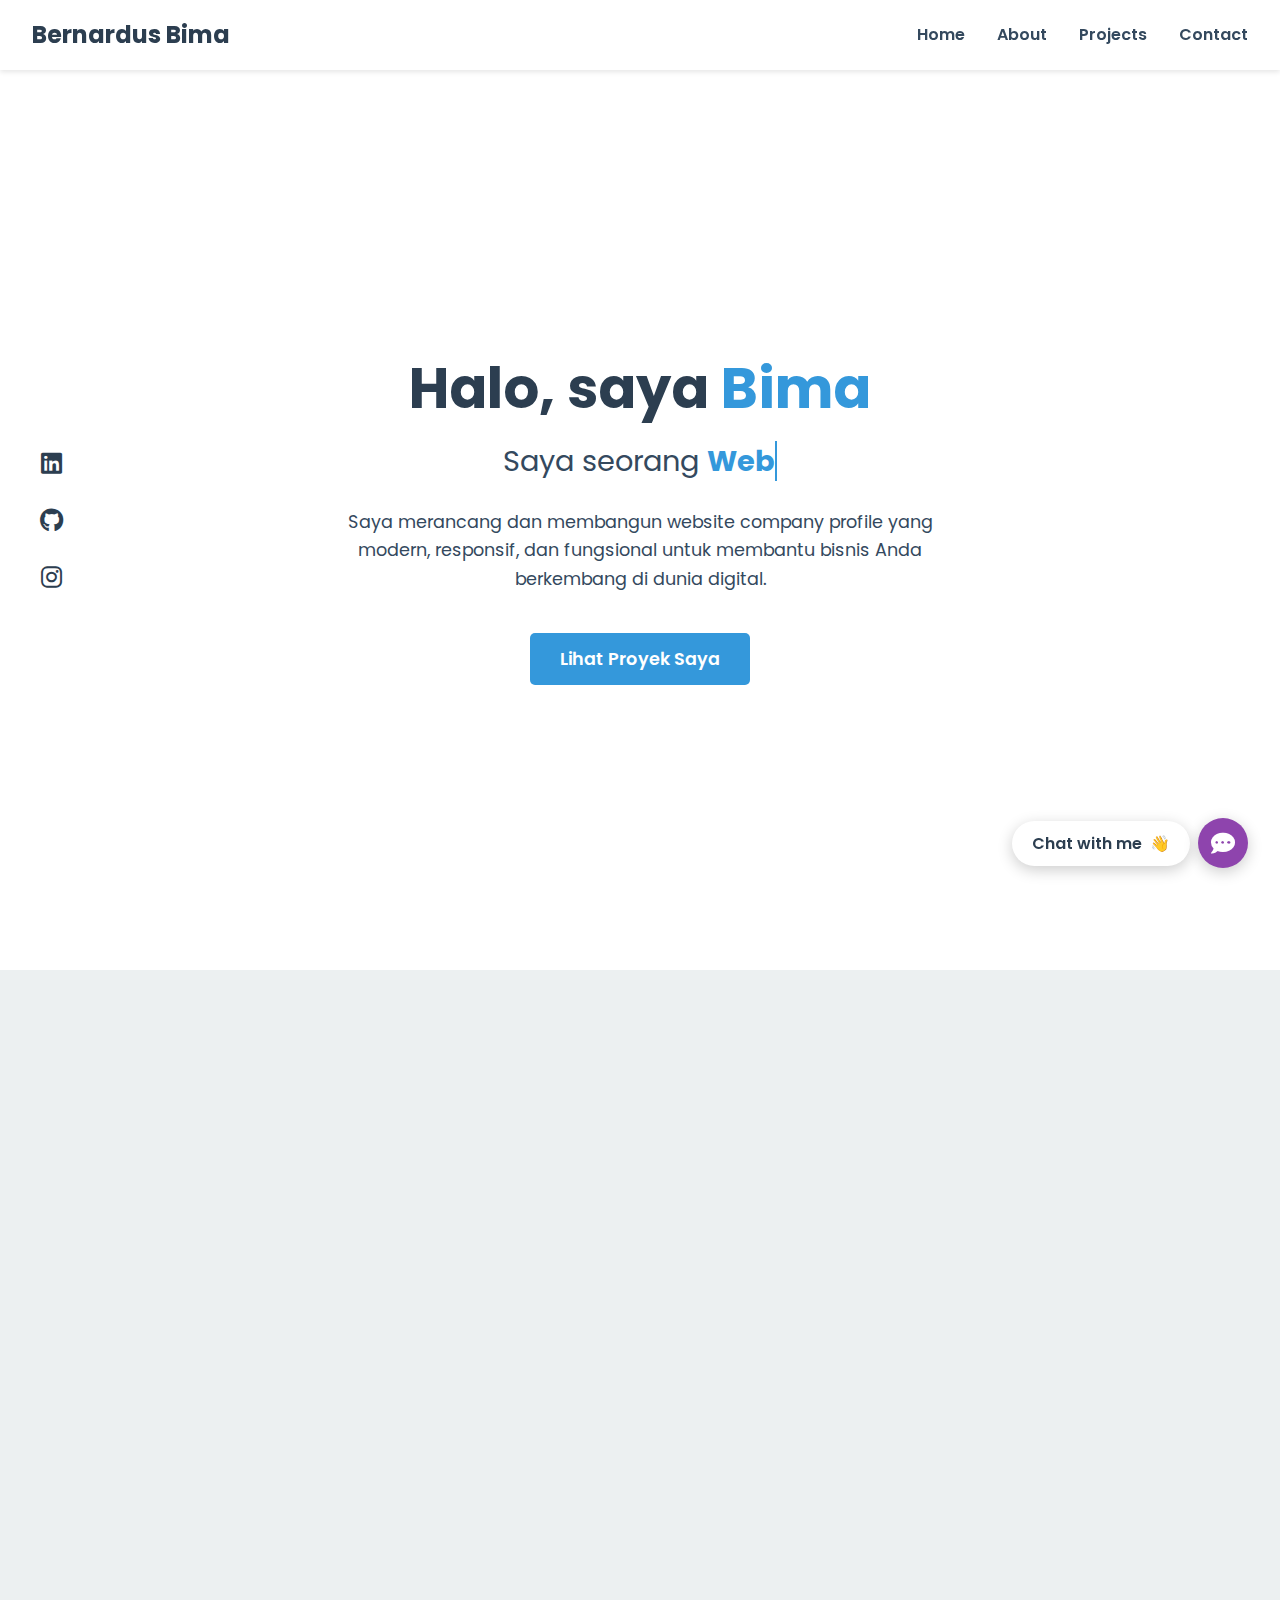
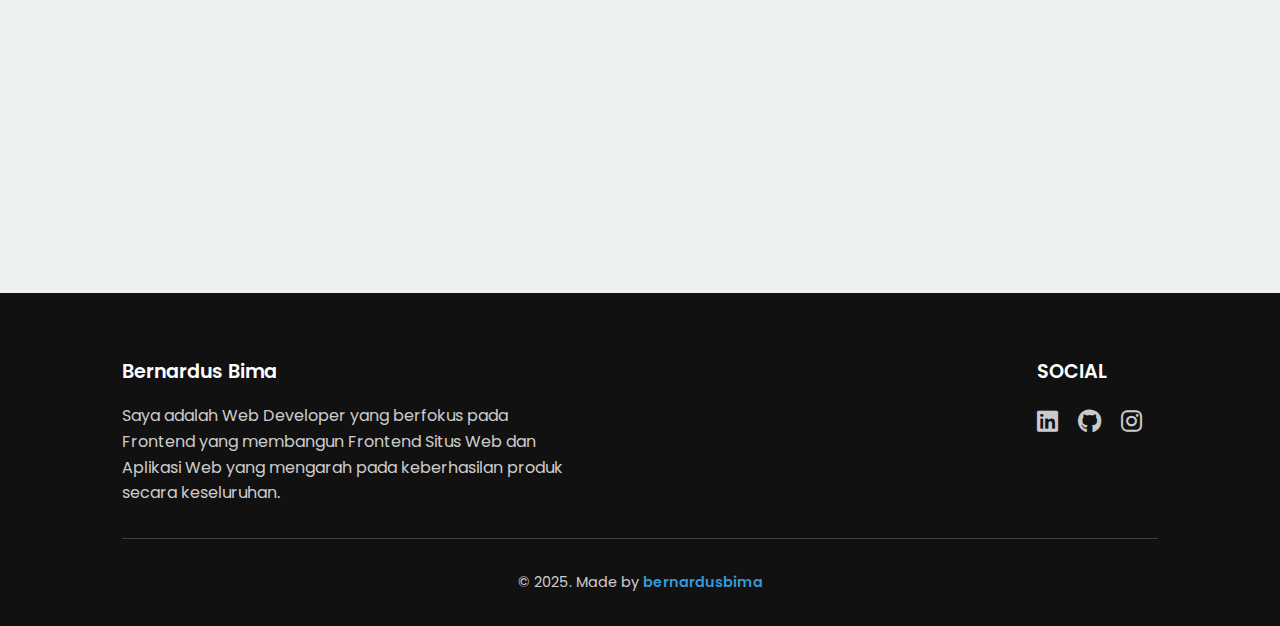
<file: index.html>
<!DOCTYPE html>
<html lang="id">
<head>
    <meta charset="UTF-8">
    <meta name="viewport" content="width=device-width, initial-scale=1.0">
    <title>Portofolio Bernardus Bima - Web Developer</title>
    <link rel="stylesheet" href="css/style.css">
    <link rel="stylesheet" href="https://cdnjs.cloudflare.com/ajax/libs/font-awesome/6.0.0-beta3/css/all.min.css">
    <script src="js/script.js" defer></script>
</head>
<body>

    <header>
        <nav>
            <a href="#home" class="nav-logo">Bernardus Bima</a>
            <ul class="nav-links">
                <li><a href="#home">Home</a></li>
                <li><a href="#about">About</a></li>
                <li><a href="#projects">Projects</a></li>
                <li><a href="#contact">Contact</a></li>
            </ul>
            <div class="hamburger">
                <i class="fas fa-bars"></i>
            </div>
        </nav>
    </header>

    <main>
        <section id="home" class="hero">

            <div class="social-sidebar">
                <a href="https://www.linkedin.com/in/bernardus-bima-satria-328a5030a/" target="_blank" aria-label="LinkedIn"><i class="fab fa-linkedin"></i></a>
                <a href="https://github.com/BernardusBima" target="_blank" aria-label="GitHub"><i class="fab fa-github"></i></a>
                <a href="https://instagram.com/bbima_satria" target="_blank" aria-label="Instagram"><i class="fab fa-instagram"></i></a>
            </div>
            
            <div class="hero-content">
                <h1 class="hero-title">Halo, saya <span class="highlight">Bima</span></h1>
                <p class="hero-subtitle">Saya seorang <span id="typing-effect"></span></p>
                <p class="hero-description">Saya merancang dan membangun website company profile yang modern, responsif, dan fungsional untuk membantu bisnis Anda berkembang di dunia digital.</p>
                <a href="#projects" class="btn-primary">Lihat Proyek Saya</a>
            </div>
        </section>

        <section id="about" class="about-section fade-in">
            <div class="container">
                <h2 class="section-title">Tentang Saya</h2>
                <div class="about-content">
                    <img src="images/PhotoProfile.jpg" alt="Foto Profil Bima" class="profile-pic">
                    <div class="about-text">
                        <p>
                            Saya seorang Web Developer dengan spesialisasi dalam pembuatan website Company Profile. Saya percaya bahwa website adalah wajah digital sebuah perusahaan, dan saya bersemangat untuk menciptakan "wajah" yang tidak hanya menarik secara visual, tetapi juga intuitif dan efektif dalam menyampaikan pesan bisnis.
                        </p>
                        <p>
                            Keahlian saya meliputi HTML, CSS, JavaScript, dan saya selalu antusias untuk belajar teknologi baru untuk memberikan hasil terbaik bagi klien.
                        </p>
                    </div>
                </div>
            </div>
        </section>

        <section id="projects" class="projects-section fade-in">
            <div class="container">
                <h2 class="section-title">Proyek Terbaru</h2>
                <div class="project-list">
                    <div class="project-item fade-in">
                        <div class="project-image">
                            <img src="images/Portofolio 1.png" alt="Gambar Proyek 1">
                        </div>
                        <div class="project-description">
                            <h3>Website Company Profile CV. Jaya Agung Nawasena</h3>
                            <p>
                                Merancang dan mengembangkan portal korporat untuk CV. Jaya Agung Nawasena. 
                                Website ini berfungsi sebagai pusat informasi layanan, portofolio proyek, dan legalitas perusahaan untuk mendukung proses tender dan pengadaan.
                            </p>
                            <a href="project-nawasena.html" class="btn-primary" target="_blank">Case Study</a>
                        </div>
                    </div>

                    <div class="project-item fade-in">
                        <div class="project-image">
                            <img src="images/Portofolio 2.png" alt="Gambar Proyek 2">
                        </div>
                        <div class="project-description">
                            <h3>Website Company Profile PT. Usaha Muda Putra</h3>
                            <p>
                                Membangun kembali kehadiran digital Coldstorage ID dengan website baru yang modern dan SEO-friendly. 
                                Berhasil menangani migrasi teknis yang kompleks untuk memastikan trafik bisnis dari Google tetap aman.
                            </p>
                            <a href="project-umpj.html" class="btn-primary" target="_blank">Case Study</a>
                        </div>
                    </div>
                </div>
            </div>
        </section>

        <section id="contact" class="contact-section fade-in">
            <div class="container">
                <h2 class="section-title">Hubungi Saya</h2>
                <p class="contact-subtitle">Tertarik untuk bekerja sama? Jangan ragu untuk menghubungi saya!</p>
                <div class="contact-info">
                    <p>📧 <a href="mailto:bernardusbima483@gmail.com">bernardusbima483@gmail.com</a></p>
                    <p>🔗 <a href="https://www.linkedin.com/in/bernardus-bima-satria-328a5030a/" target="_blank">LinkedIn</a></p>
                    <p>🐱 <a href="https://github.com/BernardusBima" target="_blank">GitHub</a></p>
                </div>
            </div>
        </section>
    </main>

    <footer>
        <div class="container">
            <div class="footer-content">
                <div class="footer-about">
                    <h3>Bernardus Bima</h3>
                    <p>
                        Saya adalah Web Developer yang berfokus pada Frontend yang membangun Frontend Situs Web dan 
                        Aplikasi Web yang mengarah pada keberhasilan produk secara keseluruhan.
                    </p>
                </div>

                <div class="footer-social">
                    <h3>SOCIAL</h3>
                    <div class="social-icons">
                        <a href="https://linkedin.com/in/bernardus-bima-satria-328a5030a" target="_blank" aria-label="LinkedIn"><i class="fab fa-linkedin"></i></a>
                        <a href="https://github.com/BernardusBima" target="_blank" aria-label="GitHub"><i class="fab fa-github"></i></a>
                        <a href="https://instagram.com/bbima_satria" target="_blank" aria-label="Instagram"><i class="fab fa-instagram"></i></a>
                    </div>
                </div>
            </div>

            <hr class="footer-divider">

            <div class="footer-bottom">
                <p>&copy; 2025. Made by <a href="#home">bernardusbima</a></p>
            </div>
        </div>
    </footer>

    <a href="https://wa.me/6282133360863?text=Halo,%20saya%20tertarik%20dengan%20jasa%20Anda." class="floating-chat" target="_blank">
        <button class="chat-button">
            Chat with me <span class="wave">👋</span>
        </button>
        <button class="icon-button" aria-label="Chat Icon">
            <i class="fas fa-comment-dots"></i>
        </button>
    </a>

</body>
</html>
</file>
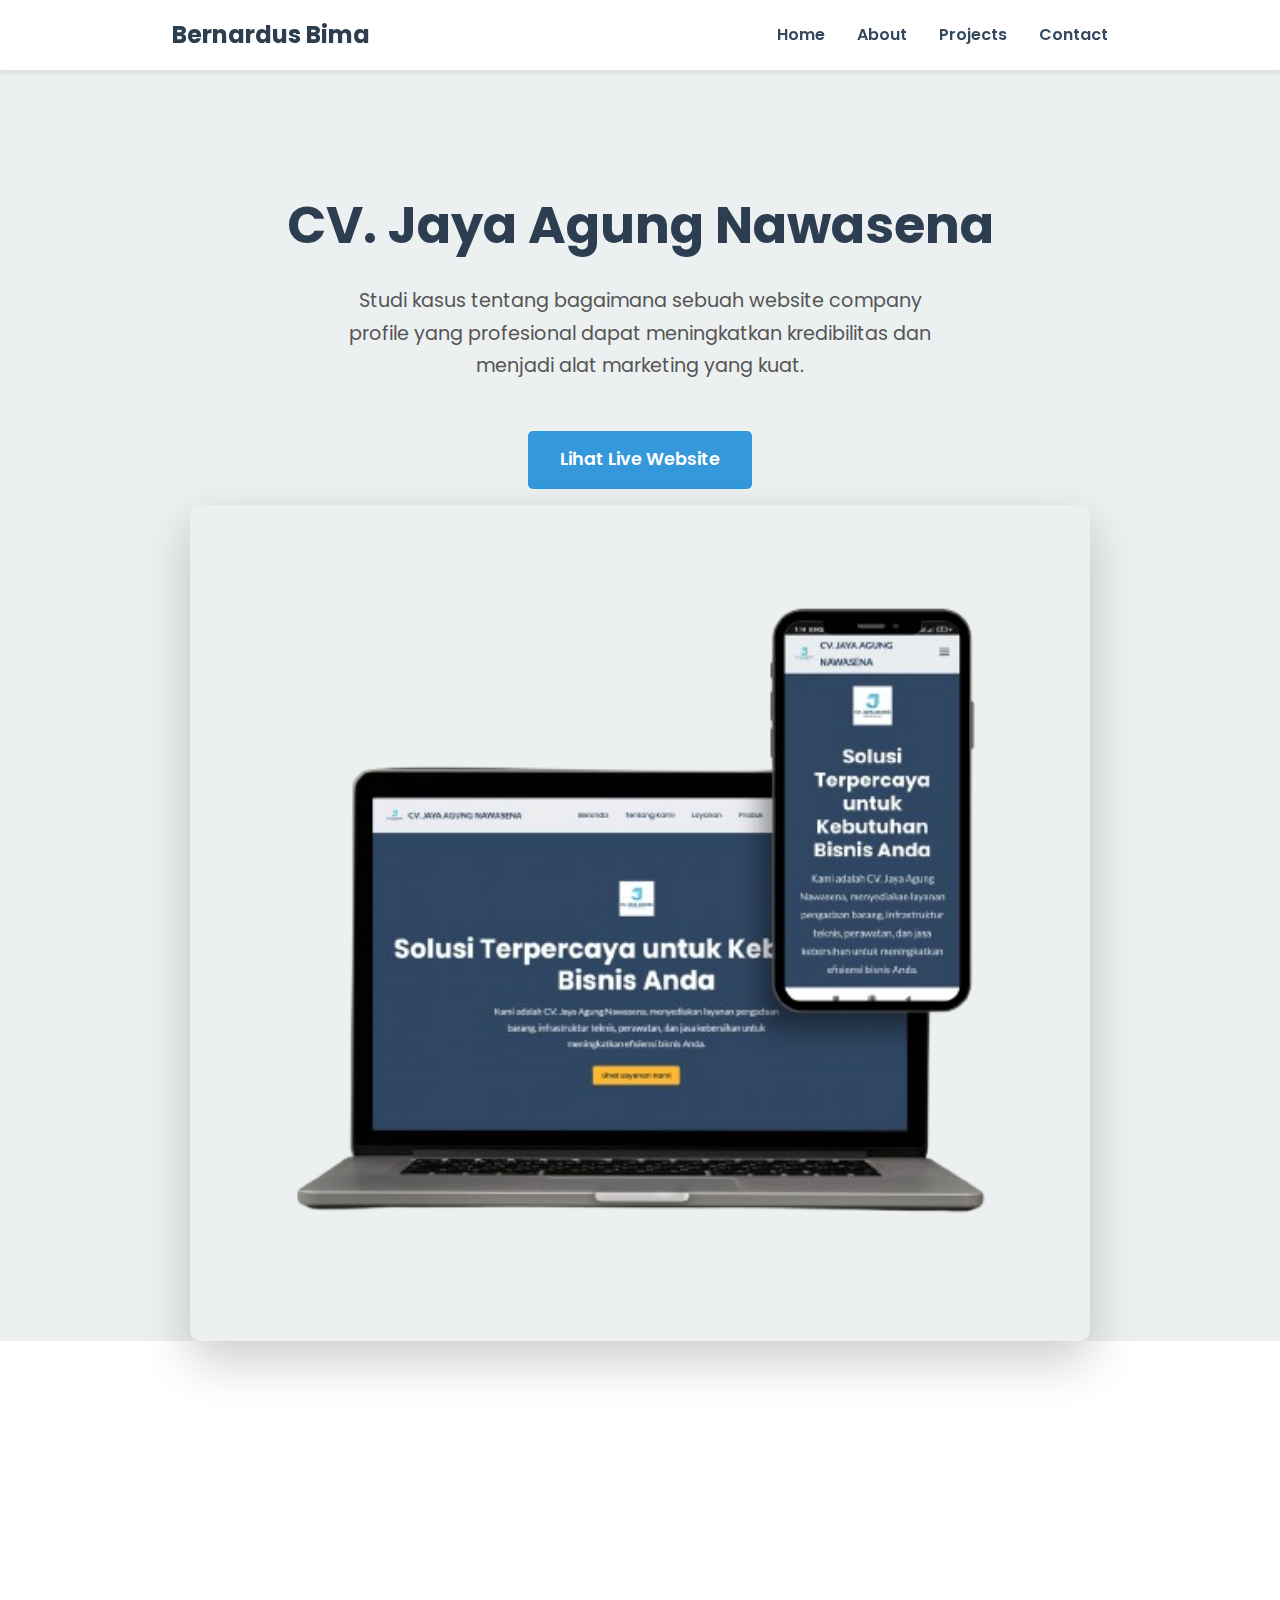
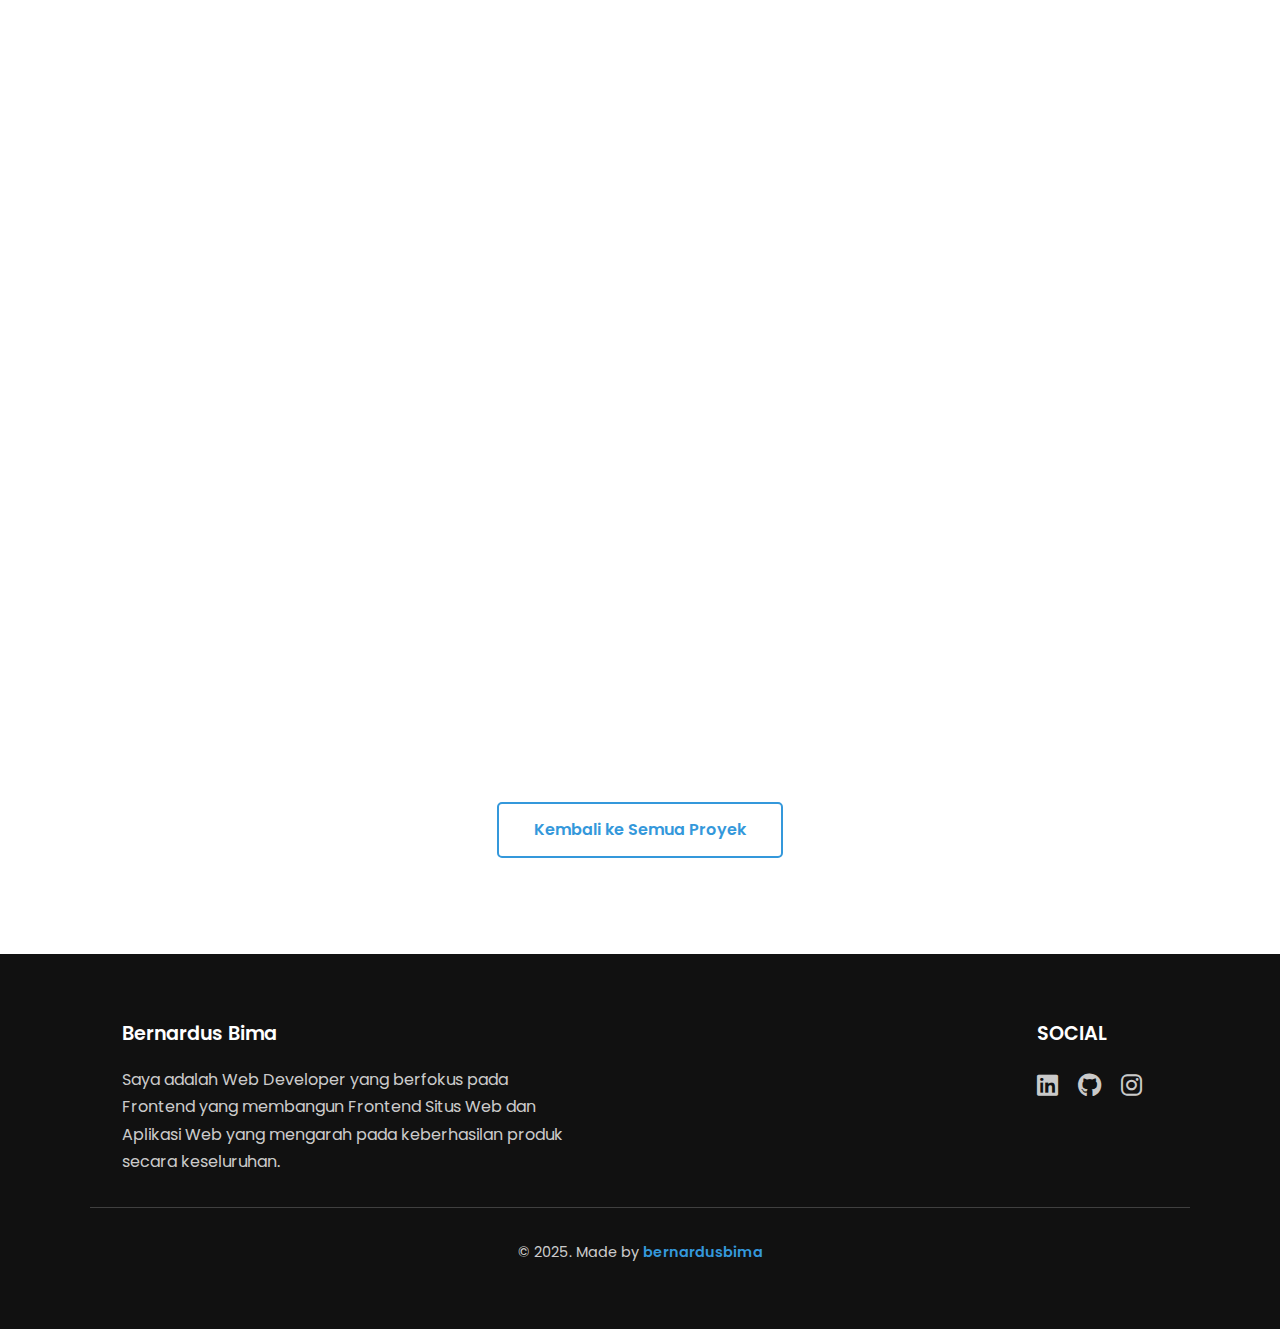
<file: project-nawasena.html>
<!DOCTYPE html>
<html lang="id">
<head>
    <meta charset="UTF-8">
    <meta name="viewport" content="width=device-width, initial-scale=1.0">
    <title>Case Study: CV. Jaya Agung Nawasena - Portofolio Bernardus Bima</title>
    
    <link rel="preconnect" href="https://fonts.googleapis.com">
    <link rel="preconnect" href="https://fonts.gstatic.com" crossorigin>
    <link href="https://fonts.googleapis.com/css2?family=Poppins:wght@400;600;700&display=swap" rel="stylesheet">
    <link rel="stylesheet" href="https://cdnjs.cloudflare.com/ajax/libs/font-awesome/6.0.0-beta3/css/all.min.css">

    <style>
        /* ----- Variabel & Reset Dasar ----- */
        :root {
            --primary-color: #3498db;
            --secondary-color: #2c3e50;
            --background-color: #ecf0f1;
            --text-color: #34495e;
            --white-color: #ffffff;
            --header-height: 70px;
        }
        * { margin: 0; padding: 0; box-sizing: border-box; }
        html { scroll-behavior: smooth; }
        body {
            font-family: 'Poppins', sans-serif;
            background-color: var(--background-color);
            color: var(--text-color);
            line-height: 1.7;
        }
        .container { max-width: 1000px; margin: auto; padding: 0 2rem; }
        
        /* ----- Header & Footer (Konsisten dengan Halaman Utama) ----- */
        header { background: var(--white-color); box-shadow: 0 2px 5px rgba(0,0,0,0.1); position: sticky; width: 100%; top: 0; z-index: 1000; }
        nav { display: flex; justify-content: space-between; align-items: center; height: var(--header-height); padding: 0 2rem; max-width: 1100px; margin: auto;}
        .nav-logo { color: var(--secondary-color); font-weight: 700; font-size: 1.5rem; text-decoration: none; }
        .nav-links { display: flex; list-style: none; }
        .nav-links li { margin-left: 2rem; }
        .nav-links a { text-decoration: none; color: var(--text-color); font-weight: 600; transition: color 0.3s ease; }
        .nav-links a:hover { color: var(--primary-color); }
        .hamburger { display: none; cursor: pointer; font-size: 1.5rem; }
        
        footer { background: #111; color: rgba(255, 255, 255, 0.8); padding: 4rem 0 2rem 0; }
        .footer-content { display: flex; flex-wrap: wrap; justify-content: space-between; gap: 2rem; margin-bottom: 2rem; max-width: 1100px; margin: auto; padding: 0 2rem;}
        .footer-about { flex-basis: 50%; max-width: 450px; }
        .footer-about h3, .footer-social h3 { color: var(--white-color); margin-bottom: 1rem; font-size: 1.2rem; font-weight: 600; }
        .social-icons a { color: rgba(255, 255, 255, 0.8); font-size: 1.5rem; margin-right: 1rem; text-decoration: none; transition: color 0.3s ease; }
        .social-icons a:hover { color: var(--primary-color); }
        .footer-divider { border: none; height: 1px; background-color: rgba(255, 255, 255, 0.2); margin: 2rem auto; max-width: 1100px;}
        .footer-bottom { text-align: center; font-size: 0.9rem; padding-bottom: 2rem;}
        .footer-bottom a { color: var(--primary-color); text-decoration: none; font-weight: 600; }

        /* ----- Tombol Dasar ----- */
        .btn-primary { display: inline-block; background: var(--primary-color); color: var(--white-color); padding: 12px 30px; border-radius: 5px; text-decoration: none; font-weight: 600; font-size: 1.1rem; transition: background 0.3s ease, transform 0.3s ease; margin-top: 1rem; border: 2px solid var(--primary-color); }
        .btn-primary:hover { background: #2980b9; border-color: #2980b9; transform: translateY(-3px); }
        .btn-outline { display: inline-block; background: transparent; color: var(--primary-color); border: 2px solid var(--primary-color); padding: 12px 35px; border-radius: 5px; text-decoration: none; font-weight: 600; font-size: 1rem; transition: all 0.3s ease; }
        .btn-outline:hover { background: var(--primary-color); color: var(--white-color); }
        
        /* ----- Gaya Khusus Halaman Case Study V4 ----- */
        .cs-hero {
            padding: 7rem 0;
            text-align: center;
            background-color: var(--background-color);
        }
        .cs-title {
            font-size: 3.2rem;
            color: var(--secondary-color);
            margin-bottom: 1rem;
            font-weight: 700;
        }
        .cs-subtitle {
            font-size: 1.2rem;
            max-width: 600px;
            margin: 0 auto 2rem auto;
            color: #555;
        }
        
        .cs-image-wrapper {
            margin-top: -6rem;
            position: relative;
            z-index: 10;
        }
        .cs-image {
            max-width: 900px; /* <-- UKURAN GAMBAR DISTANDARIN DI SINI */
            margin: 0 auto;
            border-radius: 10px;
            box-shadow: 0 20px 50px rgba(0,0,0,0.2);
            overflow: hidden;
        }
        .cs-image img {
            width: 100%;
            display: block;
        }

        .cs-content-wrapper {
            background-color: var(--white-color);
            padding: 8rem 0 6rem 0;
        }

        .cs-content-grid {
            display: grid;
            grid-template-columns: 1fr 2fr;
            gap: 4rem;
            align-items: start;
        }
        .cs-meta h3 {
            font-size: 1.5rem;
            color: var(--secondary-color);
            margin-bottom: 1rem;
            padding-bottom: 0.5rem;
            border-bottom: 2px solid var(--primary-color);
            display: inline-block;
        }
        .cs-meta ul {
            list-style: none;
        }
        .cs-meta li {
            margin-bottom: 1rem;
        }
        .cs-meta li strong {
            display: block;
            font-size: 0.9rem;
            font-weight: 700;
            color: #777;
            text-transform: uppercase;
        }
        .cs-meta li span, .cs-meta li a {
            font-size: 1.1rem;
            color: var(--text-color);
            text-decoration: none;
        }
        .cs-meta li a {
            color: var(--primary-color);
            font-weight: 600;
        }

        .cs-description h2 {
            font-size: 2rem;
            color: var(--secondary-color);
            margin-bottom: 1.5rem;
            font-weight: 700;
        }
        .cs-description p {
            margin-bottom: 1.5rem;
            font-size: 1.1rem;
        }
        
        /* BAGIAN TESTIMONI (PENGGANTI GALERI) */
        .cs-testimonial {
            padding: 0 0 6rem 0;
            background-color: var(--white-color);
        }
        .testimonial-box {
            background-color: var(--background-color);
            border-left: 5px solid var(--primary-color);
            padding: 2rem;
            border-radius: 8px;
            max-width: 800px;
            margin: auto;
        }
        .testimonial-box blockquote {
            font-size: 1.2rem;
            font-style: italic;
            color: #333;
            border: none;
            padding: 0;
        }
        .testimonial-box cite {
            display: block;
            margin-top: 1rem;
            font-weight: 600;
            color: var(--secondary-color);
        }

        .cs-nav {
            padding: 0 0 6rem 0;
            background-color: var(--white-color);
            text-align: center;
        }

        /* Animasi Fade In */
        .fade-in { opacity: 0; transform: translateY(30px); transition: opacity 0.8s ease-out, transform 0.8s ease-out; }
        .fade-in.visible { opacity: 1; transform: translateY(0); }
        
        /* Penyesuaian Responsif */
        @media (max-width: 768px) {
            .hamburger { display: block; }
            .nav-links { position: fixed; top: var(--header-height); right: -100%; width: 60%; height: calc(100vh - var(--header-height)); background-color: var(--white-color); flex-direction: column; align-items: center; padding-top: 2rem; transition: right 0.5s ease-in-out; }
            .nav-links.nav-active { right: 0; }
            .nav-links li { margin: 1.5rem 0; }
            .cs-title { font-size: 2.2rem; }
            .cs-hero { padding: 5rem 0; }
            .cs-image-wrapper { margin-top: -4rem; }
            .cs-content-wrapper { padding: 6rem 0 4rem 0; }
            .cs-content-grid { grid-template-columns: 1fr; }
            .cs-meta { margin-bottom: 3rem; }
            .footer-content { flex-direction: column; text-align: center; }
            .footer-about, .footer-social { flex-basis: 100%; max-width: 100%; text-align: center; }
        }
    </style>
</head>
<body>

    <header>
        <nav class="container">
            <a href="index.html" class="nav-logo">Bernardus Bima</a>
            <ul class="nav-links">
                <li><a href="index.html#home">Home</a></li>
                <li><a href="index.html#about">About</a></li>
                <li><a href="index.html#projects">Projects</a></li>
                <li><a href="index.html#contact">Contact</a></li>
            </ul>
            <div class="hamburger">
                <i class="fas fa-bars"></i>
            </div>
        </nav>
    </header>

    <main>
        <section class="cs-hero">
            <div class="container">
                <h1 class="cs-title">CV. Jaya Agung Nawasena</h1>
                <p class="cs-subtitle">Studi kasus tentang bagaimana sebuah website company profile yang profesional dapat meningkatkan kredibilitas dan menjadi alat marketing yang kuat.</p>
                <a href="#" target="_blank" class="btn-primary">Lihat Live Website</a>
            </div>
        </section>

        <div class="cs-image-wrapper">
            <div class="container cs-image">
                <img src="images/Portofolio 1.png" alt="Tampilan Proyek CV. Jaya Agung Nawasena" class="fade-in">
            </div>
        </div>

        <section class="cs-content-wrapper">
            <div class="container">
                <div class="cs-content-grid">
                    <aside class="cs-meta fade-in">
                        <h3>Project Details</h3>
                        <ul>
                            <li><strong>CLIENT</strong><span>CV. Jaya Agung Nawasena</span></li>
                            <li><strong>SERVICES</strong><span>Web Design & Development</span></li>
                            <li><strong>STACK</strong><span>HTML, CSS, JavaScript</span></li>
                        </ul>
                    </aside>
                    <article class="cs-description fade-in">
                        <h2>The Challenge</h2>
                        <p>
                            Sebagai perusahaan di bidang pengadaan barang dan jasa, CV. Jaya Agung Nawasena membutuhkan representasi digital yang solid untuk mendukung proposal tender dan meyakinkan calon mitra bisnis. Website lama mereka kurang profesional dan tidak responsif, sehingga mengurangi tingkat kepercayaan.
                        </p>
                        <h2>The Solution</h2>
                        <p>
                            Saya merancang dan membangun website company profile yang modern dengan fokus pada tiga pilar: kepercayaan, kejelasan, dan kemudahan akses. Desain yang bersih dan struktur navigasi yang intuitif menjadi prioritas untuk menonjolkan kapabilitas dan portofolio proyek perusahaan.
                        </p>
                    </article>
                </div>
            </div>
        </section>

        <section class="cs-testimonial">
            <div class="container">
                <div class="testimonial-box fade-in">
                    <blockquote>
                        "Kerja sama dengan Bima sangat memuaskan. Websitenya tidak hanya bagus, tapi juga benar-benar merepresentasikan perusahaan kami dengan profesional. Komunikasinya lancar dan hasilnya melebihi ekspektasi. Sangat direkomendasikan!"
                    </blockquote>
                    <cite>— Bapak Agung, Direktur CV. Jaya Agung Nawasena</cite>
                </div>
            </div>
        </section>

        <section class="cs-nav">
             <div class="container">
                <a href="index.html#projects" class="btn-outline">Kembali ke Semua Proyek</a>
             </div>
        </section>
    </main>

    <footer>
        <div class="footer-content">
            <div class="footer-about">
                <h3>Bernardus Bima</h3>
                <p>
                    Saya adalah Web Developer yang berfokus pada Frontend yang membangun Frontend Situs Web dan 
                    Aplikasi Web yang mengarah pada keberhasilan produk secara keseluruhan.
                </p>
            </div>
            <div class="footer-social">
                <h3>SOCIAL</h3>
                <div class="social-icons">
                    <a href="https://linkedin.com/in/bernardus-bima-satria-328a5030a" target="_blank" aria-label="LinkedIn"><i class="fab fa-linkedin"></i></a>
                    <a href="https://github.com/BernardusBima" target="_blank" aria-label="GitHub"><i class="fab fa-github"></i></a>
                    <a href="https://instagram.com/bbima_satria" target="_blank" aria-label="Instagram"><i class="fab fa-instagram"></i></a>
                </div>
            </div>
        </div>
        <hr class="footer-divider">
        <div class="footer-bottom">
            <p>&copy; 2025. Made by <a href="index.html#home">bernardusbima</a></p>
        </div>
    </footer>
    
    <script>
        document.addEventListener('DOMContentLoaded', () => {
            // ===== FITUR UNTUK MENU HAMBURGER =====
            const hamburger = document.querySelector('.hamburger');
            const navLinks = document.querySelector('.nav-links');
            if (hamburger) {
                hamburger.addEventListener('click', () => {
                    navLinks.classList.toggle('nav-active');
                });
            }

            // ===== FITUR ANIMASI FADE-IN SAAT SCROLL =====
            const fadeElements = document.querySelectorAll('.fade-in');
            const scrollObserver = new IntersectionObserver((entries, observer) => {
                entries.forEach(entry => {
                    if (entry.isIntersecting) {
                        entry.target.classList.add('visible');
                        observer.unobserve(entry.target);
                    }
                });
            }, { threshold: 0.1 });
            fadeElements.forEach(el => {
                scrollObserver.observe(el);
            });
        });
    </script>
</body>
</html>
</file>
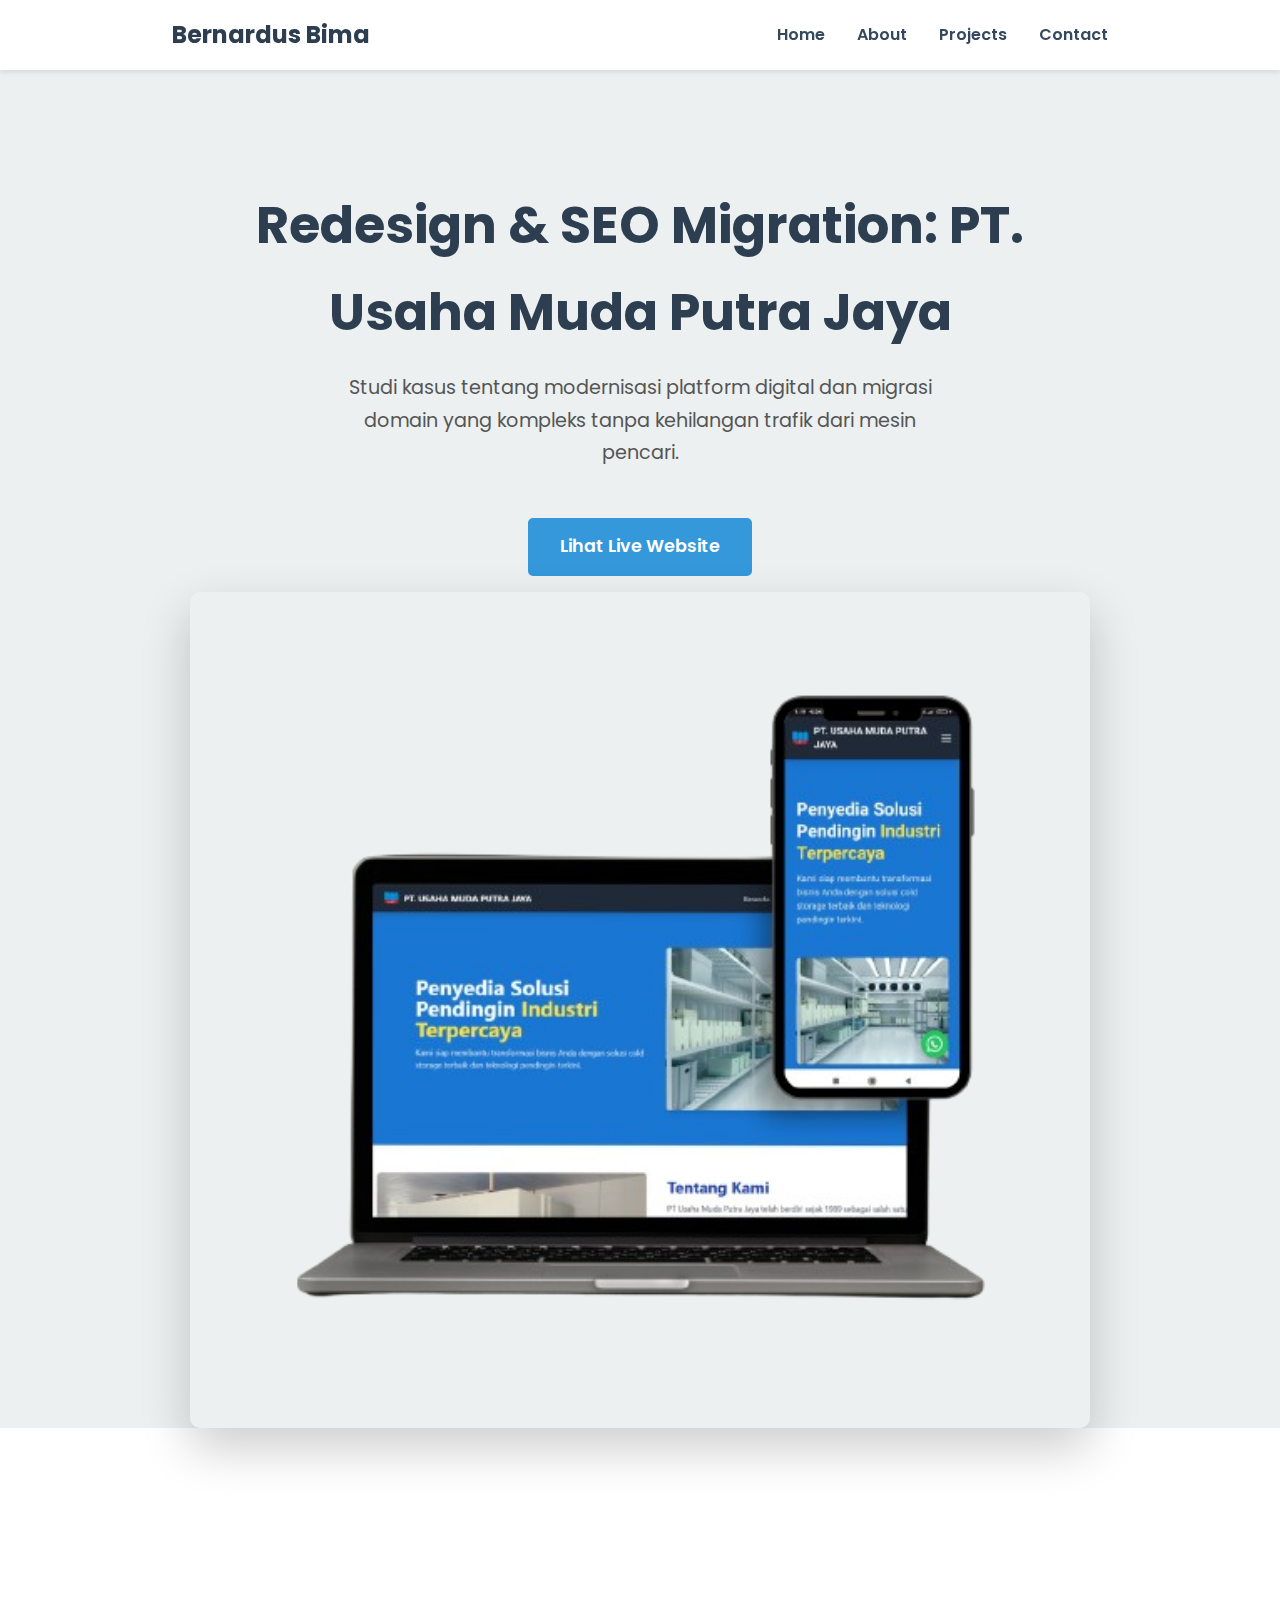
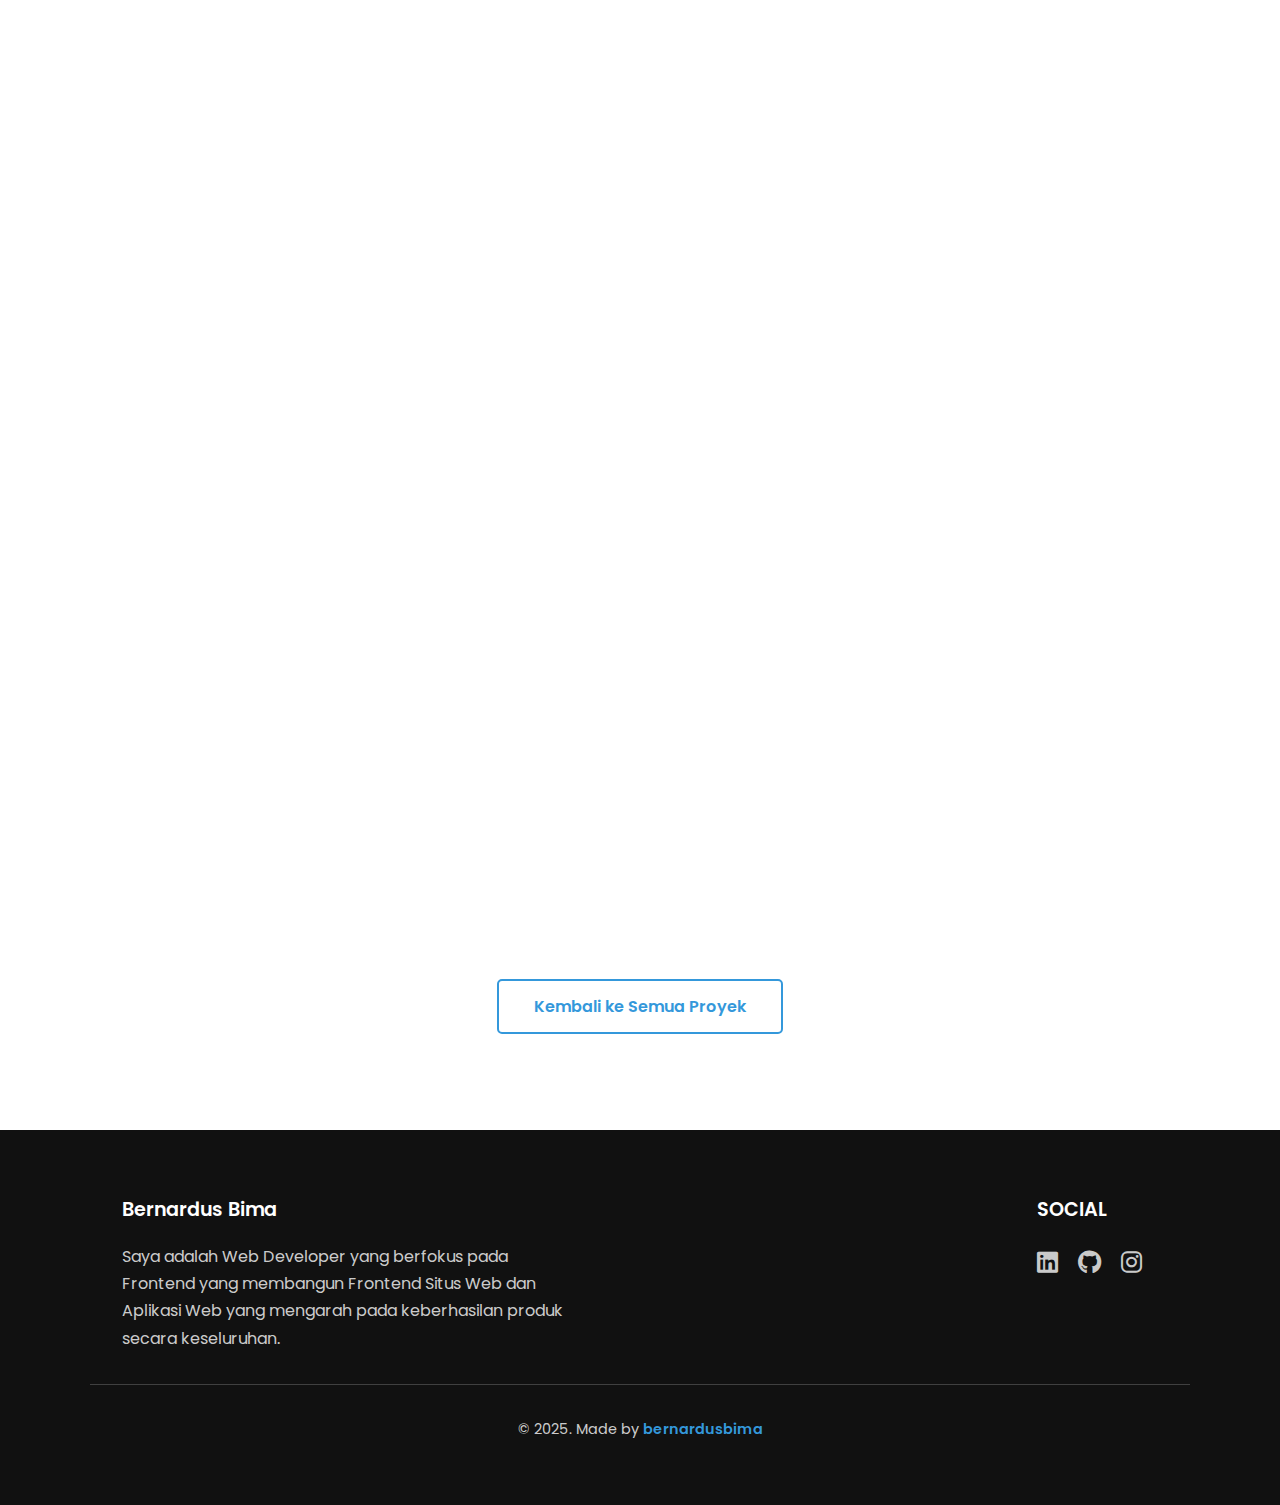
<file: project-umpj.html>
<!DOCTYPE html>
<html lang="id">
<head>
    <meta charset="UTF-8">
    <meta name="viewport" content="width=device-width, initial-scale=1.0">
    <title>Studi Kasus: PT. Usaha Muda Putra Jaya - Portofolio Bernardus Bima</title>
    
    <link rel="preconnect" href="https://fonts.googleapis.com">
    <link rel="preconnect" href="https://fonts.gstatic.com" crossorigin>
    <link href="https://fonts.googleapis.com/css2?family=Poppins:wght@400;600;700&display=swap" rel="stylesheet">
    <link rel="stylesheet" href="https://cdnjs.cloudflare.com/ajax/libs/font-awesome/6.0.0-beta3/css/all.min.css">

    <style>
        /* ----- Variabel & Reset Dasar ----- */
        :root {
            --primary-color: #3498db;
            --secondary-color: #2c3e50;
            --background-color: #ecf0f1;
            --text-color: #34495e;
            --white-color: #ffffff;
            --header-height: 70px;
        }
        * { margin: 0; padding: 0; box-sizing: border-box; }
        html { scroll-behavior: smooth; }
        body {
            font-family: 'Poppins', sans-serif;
            background-color: var(--background-color);
            color: var(--text-color);
            line-height: 1.7;
        }
        .container { max-width: 1000px; margin: auto; padding: 0 2rem; }
        
        /* ----- Header & Footer (Konsisten dengan Halaman Utama) ----- */
        header { background: var(--white-color); box-shadow: 0 2px 5px rgba(0,0,0,0.1); position: sticky; width: 100%; top: 0; z-index: 1000; }
        nav { display: flex; justify-content: space-between; align-items: center; height: var(--header-height); padding: 0 2rem; max-width: 1100px; margin: auto;}
        .nav-logo { color: var(--secondary-color); font-weight: 700; font-size: 1.5rem; text-decoration: none; }
        .nav-links { display: flex; list-style: none; }
        .nav-links li { margin-left: 2rem; }
        .nav-links a { text-decoration: none; color: var(--text-color); font-weight: 600; transition: color 0.3s ease; }
        .nav-links a:hover { color: var(--primary-color); }
        .hamburger { display: none; cursor: pointer; font-size: 1.5rem; }
        
        footer { background: #111; color: rgba(255, 255, 255, 0.8); padding: 4rem 0 2rem 0; }
        .footer-content { display: flex; flex-wrap: wrap; justify-content: space-between; gap: 2rem; margin-bottom: 2rem; max-width: 1100px; margin: auto; padding: 0 2rem;}
        .footer-about { flex-basis: 50%; max-width: 450px; }
        .footer-about h3, .footer-social h3 { color: var(--white-color); margin-bottom: 1rem; font-size: 1.2rem; font-weight: 600; }
        .social-icons a { color: rgba(255, 255, 255, 0.8); font-size: 1.5rem; margin-right: 1rem; text-decoration: none; transition: color 0.3s ease; }
        .social-icons a:hover { color: var(--primary-color); }
        .footer-divider { border: none; height: 1px; background-color: rgba(255, 255, 255, 0.2); margin: 2rem auto; max-width: 1100px;}
        .footer-bottom { text-align: center; font-size: 0.9rem; padding-bottom: 2rem;}
        .footer-bottom a { color: var(--primary-color); text-decoration: none; font-weight: 600; }

        /* ----- Tombol Dasar ----- */
        .btn-primary { display: inline-block; background: var(--primary-color); color: var(--white-color); padding: 12px 30px; border-radius: 5px; text-decoration: none; font-weight: 600; font-size: 1.1rem; transition: background 0.3s ease, transform 0.3s ease; margin-top: 1rem; border: 2px solid var(--primary-color); }
        .btn-primary:hover { background: #2980b9; border-color: #2980b9; transform: translateY(-3px); }
        .btn-outline { display: inline-block; background: transparent; color: var(--primary-color); border: 2px solid var(--primary-color); padding: 12px 35px; border-radius: 5px; text-decoration: none; font-weight: 600; font-size: 1rem; transition: all 0.3s ease; }
        .btn-outline:hover { background: var(--primary-color); color: var(--white-color); }
        
        /* ----- Gaya Khusus Halaman Case Study ----- */
        .cs-hero {
            padding: 7rem 0;
            text-align: center;
            background-color: var(--background-color);
        }
        .cs-title {
            font-size: 3.2rem;
            color: var(--secondary-color);
            margin-bottom: 1rem;
            font-weight: 700;
        }
        .cs-subtitle {
            font-size: 1.2rem;
            max-width: 600px;
            margin: 0 auto 2rem auto;
            color: #555;
        }
        
        .cs-image-wrapper {
            margin-top: -6rem;
            position: relative;
            z-index: 10;
        }
        .cs-image {
            max-width: 900px;
            margin: 0 auto;
            border-radius: 10px;
            box-shadow: 0 20px 50px rgba(0,0,0,0.2);
            overflow: hidden;
        }
        .cs-image img {
            width: 100%;
            display: block;
        }

        .cs-content-wrapper {
            background-color: var(--white-color);
            padding: 8rem 0 6rem 0;
        }

        .cs-content-grid {
            display: grid;
            grid-template-columns: 1fr 2fr;
            gap: 4rem;
            align-items: start;
        }
        .cs-meta h3 {
            font-size: 1.5rem;
            color: var(--secondary-color);
            margin-bottom: 1rem;
            padding-bottom: 0.5rem;
            border-bottom: 2px solid var(--primary-color);
            display: inline-block;
        }
        .cs-meta ul {
            list-style: none;
        }
        .cs-meta li {
            margin-bottom: 1rem;
        }
        .cs-meta li strong {
            display: block;
            font-size: 0.9rem;
            font-weight: 700;
            color: #777;
            text-transform: uppercase;
        }
        .cs-meta li span, .cs-meta li a {
            font-size: 1.1rem;
            color: var(--text-color);
            text-decoration: none;
        }
        .cs-meta li a {
            color: var(--primary-color);
            font-weight: 600;
        }

        .cs-description h2 {
            font-size: 2rem;
            color: var(--secondary-color);
            margin-bottom: 1.5rem;
            font-weight: 700;
        }
        .cs-description p {
            margin-bottom: 1.5rem;
            font-size: 1.1rem;
        }
        
        .cs-testimonial {
            padding: 0 0 6rem 0;
            background-color: var(--white-color);
        }
        .testimonial-box {
            background-color: var(--background-color);
            border-left: 5px solid var(--primary-color);
            padding: 2rem;
            border-radius: 8px;
            max-width: 800px;
            margin: auto;
        }
        .testimonial-box blockquote {
            font-size: 1.2rem;
            font-style: italic;
            color: #333;
            border: none;
            padding: 0;
        }
        .testimonial-box cite {
            display: block;
            margin-top: 1rem;
            font-weight: 600;
            color: var(--secondary-color);
        }

        .cs-nav {
            padding: 0 0 6rem 0;
            background-color: var(--white-color);
            text-align: center;
        }

        /* Animasi Fade In */
        .fade-in { opacity: 0; transform: translateY(30px); transition: opacity 0.8s ease-out, transform 0.8s ease-out; }
        .fade-in.visible { opacity: 1; transform: translateY(0); }
        
        /* Penyesuaian Responsif */
        @media (max-width: 768px) {
            .hamburger { display: block; }
            .nav-links { position: fixed; top: var(--header-height); right: -100%; width: 60%; height: calc(100vh - var(--header-height)); background-color: var(--white-color); flex-direction: column; align-items: center; padding-top: 2rem; transition: right 0.5s ease-in-out; }
            .nav-links.nav-active { right: 0; }
            .nav-links li { margin: 1.5rem 0; }
            
            .cs-title { font-size: 2.2rem; }
            .cs-hero { padding: 5rem 0; }
            .cs-image-wrapper { margin-top: -4rem; }
            .cs-content-wrapper { padding: 6rem 0 4rem 0; }
            .cs-content-grid { grid-template-columns: 1fr; }
            .cs-meta { margin-bottom: 3rem; }
            
            .footer-content { flex-direction: column; text-align: center; }
            .footer-about, .footer-social { flex-basis: 100%; max-width: 100%; text-align: center; }
        }
    </style>
</head>
<body>

    <header>
        <nav class="container">
            <a href="index.html" class="nav-logo">Bernardus Bima</a>
            <ul class="nav-links">
                <li><a href="index.html#home">Home</a></li>
                <li><a href="index.html#about">About</a></li>
                <li><a href="index.html#projects">Projects</a></li>
                <li><a href="index.html#contact">Contact</a></li>
            </ul>
            <div class="hamburger">
                <i class="fas fa-bars"></i>
            </div>
        </nav>
    </header>

    <main>
        <section class="cs-hero">
            <div class="container">
                <h1 class="cs-title">Redesign & SEO Migration: PT. Usaha Muda Putra Jaya</h1>
                <p class="cs-subtitle">Studi kasus tentang modernisasi platform digital dan migrasi domain yang kompleks tanpa kehilangan trafik dari mesin pencari.</p>
                <a href="#" target="_blank" class="btn-primary">Lihat Live Website</a>
            </div>
        </section>

        <div class="cs-image-wrapper">
            <div class="container cs-image">
                <img src="images/Portofolio 2.png" alt="Tampilan Proyek Coldstorage ID" class="fade-in">
            </div>
        </div>

        <section class="cs-content-wrapper">
            <div class="container">
                <div class="cs-content-grid">
                    <aside class="cs-meta fade-in">
                        <h3>Project Details</h3>
                        <ul>
                            <li><strong>CLIENT</strong><span>PT. Usaha Muda Putra Jaya</span></li>
                            <li><strong>SERVICES</strong><span>Web Redesign, Development & SEO Migration</span></li>
                            <li><strong>STACK</strong><span>HTML, CSS, JavaScript</span></li>
                        </ul>
                    </aside>
                    <article class="cs-description fade-in">
                        <h2>The Challenge</h2>
                        <p>
                           PT. Usaha Muda Putra Jaya (Coldstorage ID) adalah pemain kunci di industri logistik rantai dingin. Namun, website lama mereka di domain .co.id sudah usang, tidak responsif, dan lambat. Tantangan terbesarnya adalah melakukan redesign total dan migrasi ke domain baru (.id) tanpa mengorbankan peringkat SEO yang sudah menjadi sumber utama calon klien mereka.
                        </p>
                        <h2>The Solution</h2>
                        <p>
                            Saya melakukan pendekatan dua fase: pertama, membangun website baru dari nol dengan desain yang bersih dan modern. Kedua, mengeksekusi migrasi teknis dengan hati-hati, memetakan semua URL lama ke baru menggunakan 301 Redirect dan memanfaatkan Google Search Console's Change of Address tool untuk memastikan transisi yang mulus di mata Google.
                        </p>
                    </article>
                </div>
            </div>
        </section>

        <section class="cs-testimonial">
            <div class="container">
                <div class="testimonial-box fade-in">
                    <blockquote>
                        "Kami sangat khawatir ranking Google kami akan hilang saat pindah website. Bima menangani prosesnya dengan sangat profesional. Website baru kami tidak hanya jauh lebih baik, tapi trafik dari Google juga tetap aman. Luar biasa!"
                    </blockquote>
                    <cite>— Bapak Jaya, Manajer Operasional PT. UMPJ</cite>
                </div>
            </div>
        </section>

        <section class="cs-nav">
             <div class="container">
                <a href="index.html#projects" class="btn-outline">Kembali ke Semua Proyek</a>
             </div>
        </section>
    </main>

    <footer>
        <div class="footer-content">
            <div class="footer-about">
                <h3>Bernardus Bima</h3>
                <p>
                    Saya adalah Web Developer yang berfokus pada Frontend yang membangun Frontend Situs Web dan 
                    Aplikasi Web yang mengarah pada keberhasilan produk secara keseluruhan.
                </p>
            </div>
            <div class="footer-social">
                <h3>SOCIAL</h3>
                <div class="social-icons">
                    <a href="https://linkedin.com/in/bernardus-bima-satria-328a5030a" target="_blank" aria-label="LinkedIn"><i class="fab fa-linkedin"></i></a>
                    <a href="https://github.com/BernardusBima" target="_blank" aria-label="GitHub"><i class="fab fa-github"></i></a>
                    <a href="https://instagram.com/bbima_satria" target="_blank" aria-label="Instagram"><i class="fab fa-instagram"></i></a>
                </div>
            </div>
        </div>
        <hr class="footer-divider">
        <div class="footer-bottom">
            <p>&copy; 2025. Made by <a href="index.html#home">bernardusbima</a></p>
        </div>
    </footer>
    
    <script>
        document.addEventListener('DOMContentLoaded', () => {
            // ===== FITUR UNTUK MENU HAMBURGER =====
            const hamburger = document.querySelector('.hamburger');
            const navLinks = document.querySelector('.nav-links');
            if (hamburger) {
                hamburger.addEventListener('click', () => {
                    navLinks.classList.toggle('nav-active');
                });
            }

            // ===== FITUR ANIMASI FADE-IN SAAT SCROLL =====
            const fadeElements = document.querySelectorAll('.fade-in');
            const scrollObserver = new IntersectionObserver((entries, observer) => {
                entries.forEach(entry => {
                    if (entry.isIntersecting) {
                        entry.target.classList.add('visible');
                        observer.unobserve(entry.target);
                    }
                });
            }, { threshold: 0.1 });
            fadeElements.forEach(el => {
                scrollObserver.observe(el);
            });
        });
    </script>
</body>
</html>
</file>
<file: css/style.css>
/* ----- Import Font ----- */
@import url('https://fonts.googleapis.com/css2?family=Poppins:wght@400;600;700&display=swap');

/* ----- Variabel Warna & Properti Global ----- */
:root {
    --primary-color: #3498db;
    --secondary-color: #2c3e50;
    --background-color: #ecf0f1;
    --text-color: #34495e;
    --white-color: #ffffff;
    --header-height: 70px;
}

/* ----- Reset & Gaya Dasar ----- */
* {
    margin: 0;
    padding: 0;
    box-sizing: border-box;
}

html {
    scroll-behavior: smooth;
}

body {
    font-family: 'Poppins', sans-serif;
    background-color: var(--background-color);
    color: var(--text-color);
    line-height: 1.6;
}

.container {
    max-width: 1100px;
    margin: auto;
    padding: 0 2rem;
}

.section-title {
    text-align: center;
    font-size: 2.5rem;
    margin-bottom: 3rem;
    color: var(--secondary-color);
}

/* ----- Header & Navigasi ----- */
header {
    background: var(--white-color);
    box-shadow: 0 2px 5px rgba(0,0,0,0.1);
    position: sticky;
    width: 100%;
    top: 0;
    z-index: 1000;
}

nav {
    display: flex;
    justify-content: space-between;
    align-items: center;
    height: var(--header-height);
    padding: 0 2rem;
}

.nav-logo {
    color: var(--secondary-color);
    font-weight: 700;
    font-size: 1.5rem;
    text-decoration: none;
}

.nav-links {
    display: flex;
    list-style: none;
}

.nav-links li {
    margin-left: 2rem;
}

.nav-links a {
    text-decoration: none;
    color: var(--text-color);
    font-weight: 600;
    transition: color 0.3s ease;
}

.nav-links a:hover {
    color: var(--primary-color);
}

.hamburger {
    display: none;
    cursor: pointer;
    font-size: 1.5rem;
}

/* ----- Hero Section ----- */
.hero {
    min-height: 100vh;
    display: flex;
    align-items: center;
    justify-content: center;
    text-align: center;
    background-color: var(--white-color);
    position: relative; /* Jadi 'jangkar' untuk social-sidebar */
}

/* ===== SIDEBAR SOSIAL MEDIA DI DALAM HERO ===== */
.social-sidebar {
    position: absolute; /* Posisinya relatif terhadap .hero */
    left: 2rem; 
    top: 50%;
    transform: translateY(-50%);
    display: flex;
    flex-direction: column;
    gap: 1rem; /* Jarak antar 'kotak' ikon */
}

.social-sidebar a {
    color: var(--secondary-color);
    font-size: 1.5rem;
    transition: all 0.3s ease;
    padding: 0.5rem; /* Tambahkan padding agar ada ruang untuk background */
    border-radius: 8px; /* Membuat sudut kotak menjadi melengkung */
    background-color: transparent; /* Pastikan background awalnya transparan */
    line-height: 1; /* Memperbaiki alignment vertikal ikon */
}

.social-sidebar a:hover {
    color: var(--primary-color);
    transform: translateY(-3px); /* Cukup geser ke atas sedikit */
    background-color: var(--white-color); /* Munculkan background putih */
    box-shadow: 0 5px 15px rgba(0, 0, 0, 0.15); /* Ini kunci efek timbulnya */
}
/* ================================================ */

.hero-content {
    max-width: 800px;
}

.hero-title {
    font-size: 3.5rem;
    color: var(--secondary-color);
    line-height: 1.2;
}

.hero-title .highlight {
    color: var(--primary-color);
}

.hero-subtitle {
    font-size: 1.8rem;
    margin: 1rem 0;
    color: var(--text-color);
}

#typing-effect {
    font-weight: 700;
    color: var(--primary-color);
    border-right: 2px solid var(--primary-color);
    animation: blink 0.7s infinite;
}

@keyframes blink {
    from, to { border-color: transparent }
    50% { border-color: var(--primary-color) }
}


.hero-description {
    font-size: 1.1rem;
    max-width: 600px;
    margin: 1.5rem auto;
}

.btn-primary {
    display: inline-block;
    background: var(--primary-color);
    color: var(--white-color);
    padding: 12px 30px;
    border-radius: 5px;
    text-decoration: none;
    font-weight: 600;
    font-size: 1.1rem;
    transition: background 0.3s ease, transform 0.3s ease;
    margin-top: 1rem;
}

.btn-primary:hover {
    background: #2980b9;
    transform: translateY(-3px);
}

/* ----- Section Umum ----- */
section {
    padding: 6rem 0;
}

/* ----- About Section ----- */
.about-content {
    display: flex;
    align-items: center;
    gap: 3rem;
}

.profile-pic {
    width: 250px;
    height: 250px;
    border-radius: 50%;
    object-fit: cover;
    border: 5px solid var(--primary-color);
}

.about-text {
    flex: 1;
}

/* ----- Projects Section (VERSI BARU) ----- */
.projects-section {
    background-color: var(--white-color);
}

.project-list {
    display: flex;
    flex-direction: column;
    gap: 5rem; /* Jarak vertikal antar proyek */
}

.project-item {
    display: flex;
    align-items: center;
    gap: 3rem;
}

.project-image {
    flex: 1.2; /* Beri porsi lebih besar sedikit untuk gambar */
    box-shadow: 0 10px 30px rgba(0,0,0,0.1);
    border-radius: 10px;
    overflow: hidden;
}

.project-image img {
    width: 100%;
    display: block; /* Menghilangkan spasi bawah pada gambar */
}

.project-description {
    flex: 1; /* Porsi untuk teks */
}

.project-description h3 {
    color: var(--secondary-color);
    font-size: 1.8rem;
    margin-bottom: 1rem;
}

.project-description p {
    margin-bottom: 1.5rem;
}

/* Menggunakan style tombol yang sudah ada */
.project-description .btn-primary {
    padding: 10px 25px;
    font-size: 1rem;
}

/* ----- Contact Section ----- */
.contact-section {
    text-align: center;
}

.contact-subtitle {
    font-size: 1.2rem;
    margin-bottom: 2rem;
}

.contact-info p {
    margin: 1rem 0;
    font-size: 1.2rem;
}

.contact-info a {
    color: var(--primary-color);
    text-decoration: none;
    font-weight: 600;
}

/* ----- Footer Baru ----- */
footer {
    background: #111;
    color: rgba(255, 255, 255, 0.8);
    padding: 4rem 0 2rem 0;
    position: relative;
}

.footer-content {
    display: flex;
    flex-wrap: wrap;
    justify-content: space-between;
    gap: 2rem;
    margin-bottom: 2rem;
}

.footer-about {
    flex-basis: 50%;
    max-width: 450px;
}

.footer-about h3, .footer-social h3 {
    color: var(--white-color);
    margin-bottom: 1rem;
    font-size: 1.2rem;
    font-weight: 600;
}

.footer-social {
    text-align: left;
}

.social-icons a {
    color: rgba(255, 255, 255, 0.8);
    font-size: 1.5rem;
    margin-right: 1rem;
    text-decoration: none;
    transition: color 0.3s ease;
}

.social-icons a:hover {
    color: var(--primary-color);
}

.footer-divider {
    border: none;
    height: 1px;
    background-color: rgba(255, 255, 255, 0.2);
    margin: 2rem 0;
}

.footer-bottom {
    text-align: center;
    font-size: 0.9rem;
}

.footer-bottom a {
    color: var(--primary-color);
    text-decoration: none;
    font-weight: 600;
}

/* ----- Tombol Chat Melayang (Floating Button) ----- */
.floating-chat {
    position: fixed;
    bottom: 2rem;
    right: 2rem;
    display: flex;
    align-items: center;
    gap: 0.5rem;
    z-index: 1001;
    text-decoration: none; /* Menghilangkan garis bawah dari link */
}

.chat-button {
    background-color: var(--white-color);
    color: var(--secondary-color);
    border: none;
    padding: 10px 20px;
    border-radius: 50px;
    font-family: 'Poppins', sans-serif;
    font-size: 1rem;
    font-weight: 600;
    cursor: pointer;
    box-shadow: 0 4px 15px rgba(0, 0, 0, 0.2);
    display: flex;
    align-items: center;
    gap: 0.5rem;
    transition: transform 0.3s ease;
}

.chat-button:hover {
    transform: scale(1.05);
}

.wave {
    display: inline-block;
    animation: wave-animation 2s infinite;
}

@keyframes wave-animation {
    0% { transform: rotate(0.0deg); }
    10% { transform: rotate(14.0deg); }
    20% { transform: rotate(-8.0deg); }
    30% { transform: rotate(14.0deg); }
    40% { transform: rotate(-4.0deg); }
    50% { transform: rotate(10.0deg); }
    60% { transform: rotate(0.0deg); }
    100% { transform: rotate(0.0deg); }
}

.icon-button {
    background-color: #8e44ad;
    color: var(--white-color);
    border: none;
    width: 50px;
    height: 50px;
    border-radius: 50%;
    font-size: 1.5rem;
    display: flex;
    align-items: center;
    justify-content: center;
    cursor: pointer;
    box-shadow: 0 4px 15px rgba(0, 0, 0, 0.2);
    transition: transform 0.3s ease, background-color 0.3s ease;
}

.icon-button:hover {
    transform: scale(1.1);
    background-color: #9b59b6;
}

/* ----- Fitur Interaktif: Animasi Scroll ----- */
.fade-in {
    opacity: 0;
    transform: translateY(30px);
    transition: opacity 0.8s ease-out, transform 0.8s ease-out;
}

.fade-in.visible {
    opacity: 1;
    transform: translateY(0);
}

/* ----- Media Queries untuk Mobile ----- */
@media (max-width: 768px) {
    .social-sidebar {
        display: none;
    }
    
    .nav-links {
        position: fixed;
        top: var(--header-height);
        right: -100%;
        width: 60%;
        height: calc(100vh - var(--header-height));
        background-color: var(--white-color);
        flex-direction: column;
        align-items: center;
        padding-top: 2rem;
        transition: right 0.5s ease-in-out;
    }

    .nav-links.nav-active {
        right: 0;
    }

    .nav-links li {
        margin: 1.5rem 0;
    }

    .hamburger {
        display: block;
    }

    .hero-title {
        font-size: 2.5rem;
    }

    .hero-subtitle {
        font-size: 1.5rem;
    }

    .about-content {
        flex-direction: column;
        text-align: center;
    }
    
    .project-item {
        flex-direction: column; /* Ubah layout jadi vertikal */
        text-align: center;
    }

    .project-description {
        margin-top: 2rem;
    }

    .footer-content {
        flex-direction: column;
        text-align: center;
    }
    .footer-about, .footer-social {
        flex-basis: 100%;
        max-width: 100%;
        text-align: center;
    }
    .social-icons {
        margin-top: 1rem;
    }
    .social-icons a {
        margin: 0 0.75rem;
    }

    .chat-button {
        display: none;
    }
}
</file>
